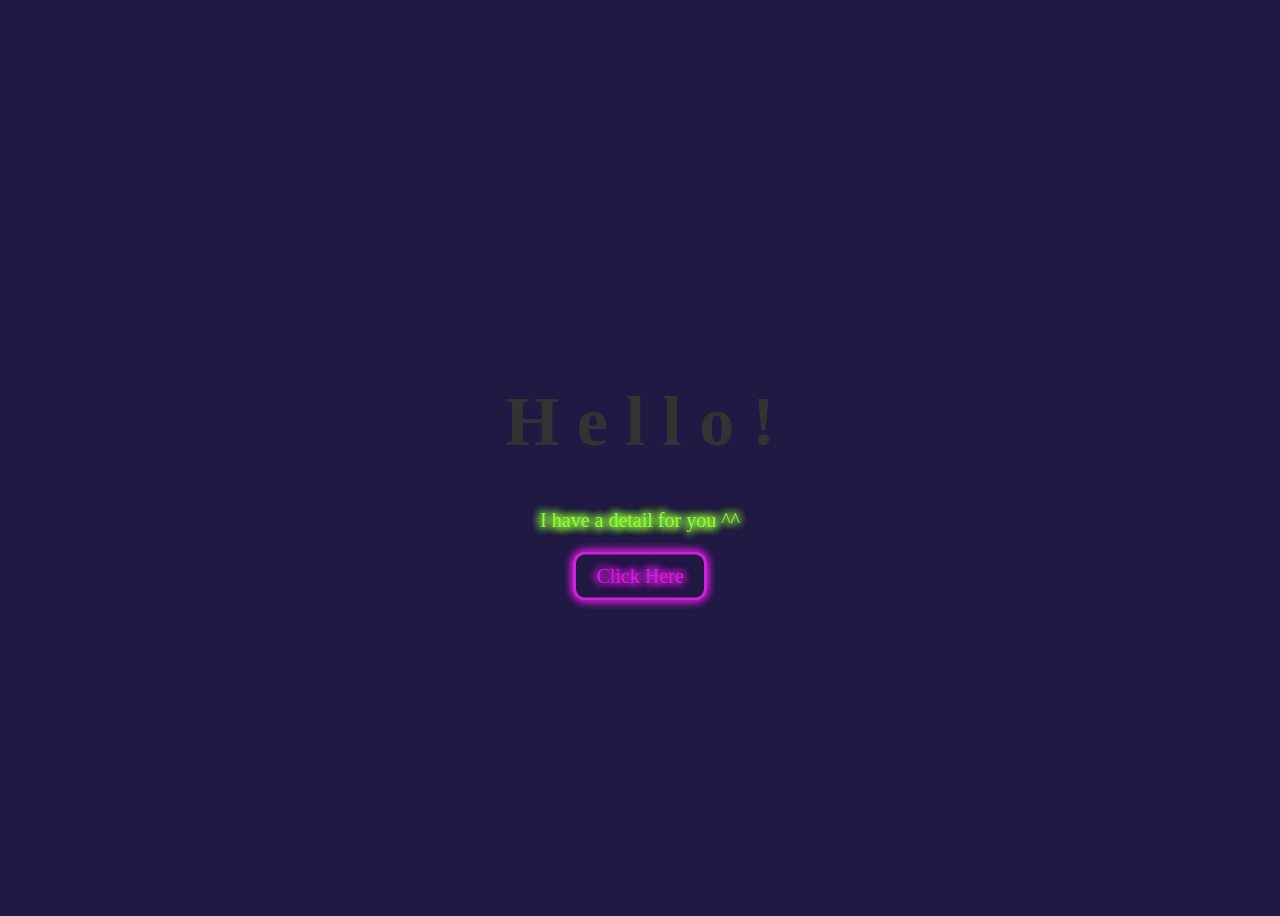
<file: index.html>
<!DOCTYPE html>
<html>
<head>
    <meta charset="UTF-8">
    <meta name="viewport" content="width=device-width, initial-scale=1.0">
    <link rel="stylesheet" href="style.css">
    <title>❤ My love ❤</title>
</head>
<body>
    <h1 class="text">
        <span class="letra">H</span>
        <span class="letra">e</span>
        <span class="letra">l</span>
        <span class="letra">l</span>
        <span class="letra">o</span>
        <span class="letra">!</span>
    </h1>
    
    <div class="mensaje">I have a detail for you ^^</div>
    <a class="container" href="valentin.html">Click Here</a>
</body>
</html>
</file>
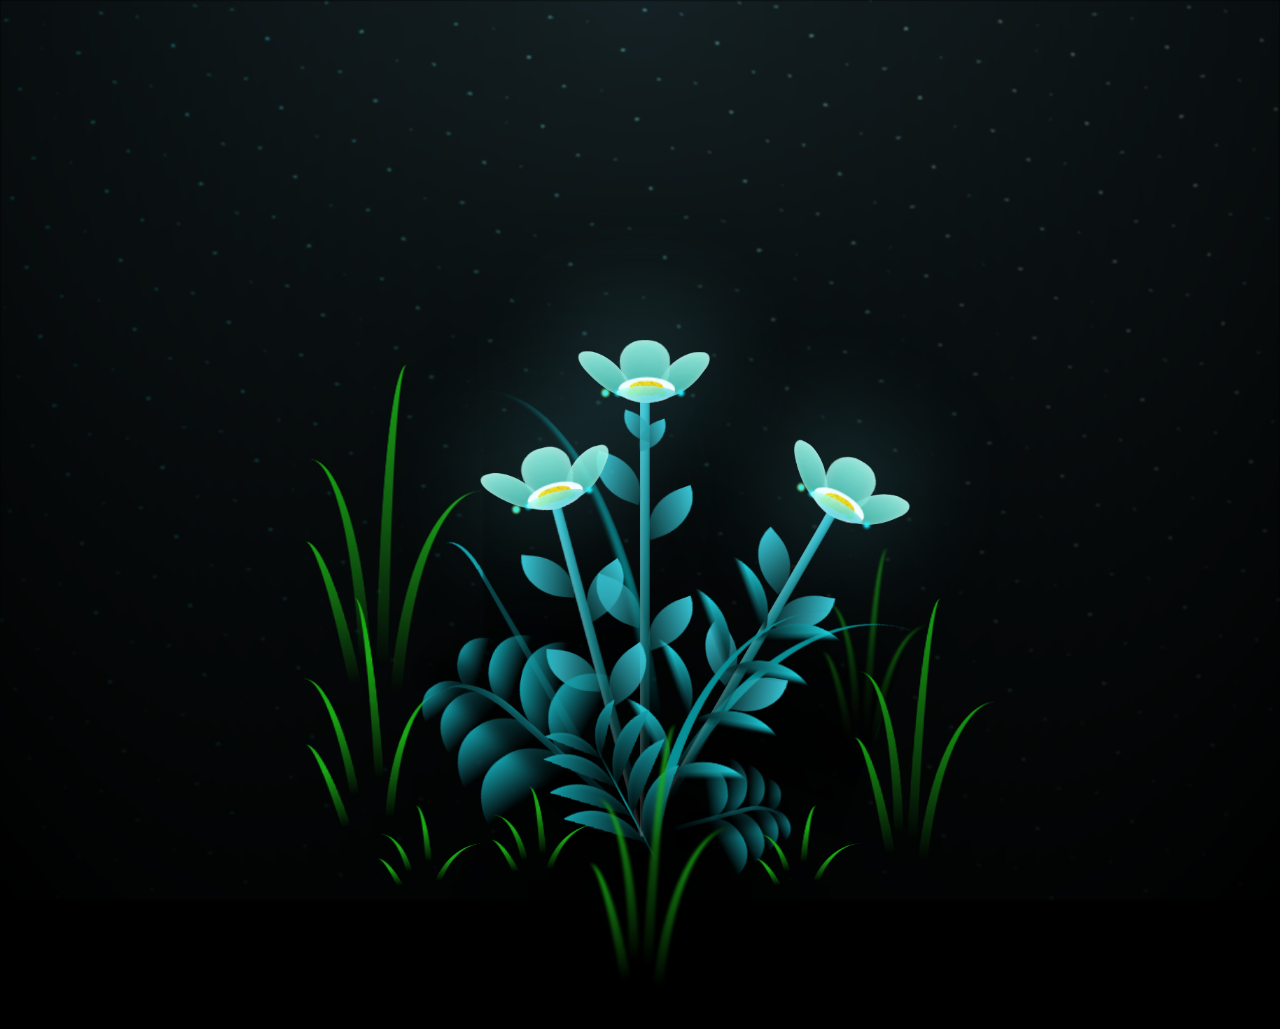
<file: flower.html>
<!DOCTYPE html>
<html lang="es">
<head>
    <meta charset="UTF-8">
    <meta name="viewport" content="width=device-width, initial-scale=1.0">
    <link rel="stylesheet" href="style2.css">
    <title>Flowers for you ❤</title>
</head>

    <body class="not-loaded">
        <div class="night"></div>
        <div class="flowers">
          <div class="flower flower--1">
            <div class="flower__leafs flower__leafs--1">
              <div class="flower__leaf flower__leaf--1"></div>
              <div class="flower__leaf flower__leaf--2"></div>
              <div class="flower__leaf flower__leaf--3"></div>
              <div class="flower__leaf flower__leaf--4"></div>
              

              <div class="flower__white-circle"></div>
      
              <div class="flower__light flower__light--1"></div>
              <div class="flower__light flower__light--2"></div>
              <div class="flower__light flower__light--3"></div>
              <div class="flower__light flower__light--4"></div>
              <div class="flower__light flower__light--5"></div>
              <div class="flower__light flower__light--6"></div>
              <div class="flower__light flower__light--7"></div>
              <div class="flower__light flower__light--8"></div>
      
            </div>
            <div class="flower__line">
              <div class="flower__line__leaf flower__line__leaf--1"></div>
              <div class="flower__line__leaf flower__line__leaf--2"></div>
              <div class="flower__line__leaf flower__line__leaf--3"></div>
              <div class="flower__line__leaf flower__line__leaf--4"></div>
              <div class="flower__line__leaf flower__line__leaf--5"></div>
              <div class="flower__line__leaf flower__line__leaf--6"></div>
            </div>
          </div>
      
          <div class="flower flower--2">
            <div class="flower__leafs flower__leafs--2">
              <div class="flower__leaf flower__leaf--1"></div>
              <div class="flower__leaf flower__leaf--2"></div>
              <div class="flower__leaf flower__leaf--3"></div>
              <div class="flower__leaf flower__leaf--4"></div>
              <div class="flower__white-circle"></div>
      
              <div class="flower__light flower__light--1"></div>
              <div class="flower__light flower__light--2"></div>
              <div class="flower__light flower__light--3"></div>
              <div class="flower__light flower__light--4"></div>
              <div class="flower__light flower__light--5"></div>
              <div class="flower__light flower__light--6"></div>
              <div class="flower__light flower__light--7"></div>
              <div class="flower__light flower__light--8"></div>
      
            </div>
            <div class="flower__line">
              <div class="flower__line__leaf flower__line__leaf--1"></div>
              <div class="flower__line__leaf flower__line__leaf--2"></div>
              <div class="flower__line__leaf flower__line__leaf--3"></div>
              <div class="flower__line__leaf flower__line__leaf--4"></div>
            </div>
          </div>
      
          <div class="flower flower--3">
            <div class="flower__leafs flower__leafs--3">
              <div class="flower__leaf flower__leaf--1"></div>
              <div class="flower__leaf flower__leaf--2"></div>
              <div class="flower__leaf flower__leaf--3"></div>
              <div class="flower__leaf flower__leaf--4"></div>
              <div class="flower__white-circle"></div>
      
              <div class="flower__light flower__light--1"></div>
              <div class="flower__light flower__light--2"></div>
              <div class="flower__light flower__light--3"></div>
              <div class="flower__light flower__light--4"></div>
              <div class="flower__light flower__light--5"></div>
              <div class="flower__light flower__light--6"></div>
              <div class="flower__light flower__light--7"></div>
              <div class="flower__light flower__light--8"></div>
      
            </div>
            <div class="flower__line">
              <div class="flower__line__leaf flower__line__leaf--1"></div>
              <div class="flower__line__leaf flower__line__leaf--2"></div>
              <div class="flower__line__leaf flower__line__leaf--3"></div>
              <div class="flower__line__leaf flower__line__leaf--4"></div>
            </div>
          </div>
      
          <div class="grow-ans" style="--d:1.2s">
            <div class="flower__g-long">
              <div class="flower__g-long__top"></div>
              <div class="flower__g-long__bottom"></div>
            </div>
          </div>
      
          <div class="growing-grass">
            <div class="flower__grass flower__grass--1">
              <div class="flower__grass--top"></div>
              <div class="flower__grass--bottom"></div>
              <div class="flower__grass__leaf flower__grass__leaf--1"></div>
              <div class="flower__grass__leaf flower__grass__leaf--2"></div>
              <div class="flower__grass__leaf flower__grass__leaf--3"></div>
              <div class="flower__grass__leaf flower__grass__leaf--4"></div>
              <div class="flower__grass__leaf flower__grass__leaf--5"></div>
              <div class="flower__grass__leaf flower__grass__leaf--6"></div>
              <div class="flower__grass__leaf flower__grass__leaf--7"></div>
              <div class="flower__grass__leaf flower__grass__leaf--8"></div>
              <div class="flower__grass__overlay"></div>
            </div>
          </div>
      
          <div class="growing-grass">
            <div class="flower__grass flower__grass--2">
              <div class="flower__grass--top"></div>
              <div class="flower__grass--bottom"></div>
              <div class="flower__grass__leaf flower__grass__leaf--1"></div>
              <div class="flower__grass__leaf flower__grass__leaf--2"></div>
              <div class="flower__grass__leaf flower__grass__leaf--3"></div>
              <div class="flower__grass__leaf flower__grass__leaf--4"></div>
              <div class="flower__grass__leaf flower__grass__leaf--5"></div>
              <div class="flower__grass__leaf flower__grass__leaf--6"></div>
              <div class="flower__grass__leaf flower__grass__leaf--7"></div>
              <div class="flower__grass__leaf flower__grass__leaf--8"></div>
              <div class="flower__grass__overlay"></div>
            </div>
          </div>
      
          <div class="grow-ans" style="--d:2.4s">
            <div class="flower__g-right flower__g-right--1">
              <div class="leaf"></div>
            </div>
          </div>
      
          <div class="grow-ans" style="--d:2.8s">
            <div class="flower__g-right flower__g-right--2">
              <div class="leaf"></div>
            </div>
          </div>
      
          <div class="grow-ans" style="--d:2.8s">
            <div class="flower__g-front">
              <div class="flower__g-front__leaf-wrapper flower__g-front__leaf-wrapper--1">
                <div class="flower__g-front__leaf"></div>
              </div>
              <div class="flower__g-front__leaf-wrapper flower__g-front__leaf-wrapper--2">
                <div class="flower__g-front__leaf"></div>
              </div>
              <div class="flower__g-front__leaf-wrapper flower__g-front__leaf-wrapper--3">
                <div class="flower__g-front__leaf"></div>
              </div>
              <div class="flower__g-front__leaf-wrapper flower__g-front__leaf-wrapper--4">
                <div class="flower__g-front__leaf"></div>
              </div>
              <div class="flower__g-front__leaf-wrapper flower__g-front__leaf-wrapper--5">
                <div class="flower__g-front__leaf"></div>
              </div>
              <div class="flower__g-front__leaf-wrapper flower__g-front__leaf-wrapper--6">
                <div class="flower__g-front__leaf"></div>
              </div>
              <div class="flower__g-front__leaf-wrapper flower__g-front__leaf-wrapper--7">
                <div class="flower__g-front__leaf"></div>
              </div>
              <div class="flower__g-front__leaf-wrapper flower__g-front__leaf-wrapper--8">
                <div class="flower__g-front__leaf"></div>
              </div>
              <div class="flower__g-front__line"></div>
            </div>
          </div>
      
          <div class="grow-ans" style="--d:3.2s">
            <div class="flower__g-fr">
              <div class="leaf"></div>
              <div class="flower__g-fr__leaf flower__g-fr__leaf--1"></div>
              <div class="flower__g-fr__leaf flower__g-fr__leaf--2"></div>
              <div class="flower__g-fr__leaf flower__g-fr__leaf--3"></div>
              <div class="flower__g-fr__leaf flower__g-fr__leaf--4"></div>
              <div class="flower__g-fr__leaf flower__g-fr__leaf--5"></div>
              <div class="flower__g-fr__leaf flower__g-fr__leaf--6"></div>
              <div class="flower__g-fr__leaf flower__g-fr__leaf--7"></div>
              <div class="flower__g-fr__leaf flower__g-fr__leaf--8"></div>
            </div>
          </div>
      
          <div class="long-g long-g--0">
            <div class="grow-ans" style="--d:3s">
              <div class="leaf leaf--0"></div>
            </div>
            <div class="grow-ans" style="--d:2.2s">
              <div class="leaf leaf--1"></div>
            </div>
            <div class="grow-ans" style="--d:3.4s">
              <div class="leaf leaf--2"></div>
            </div>
            <div class="grow-ans" style="--d:3.6s">
              <div class="leaf leaf--3"></div>
            </div>
          </div>
      
          <div class="long-g long-g--1">
            <div class="grow-ans" style="--d:3.6s">
              <div class="leaf leaf--0"></div>
            </div>
            <div class="grow-ans" style="--d:3.8s">
              <div class="leaf leaf--1"></div>
            </div>
            <div class="grow-ans" style="--d:4s">
              <div class="leaf leaf--2"></div>
            </div>
            <div class="grow-ans" style="--d:4.2s">
              <div class="leaf leaf--3"></div>
            </div>
          </div>
      
          <div class="long-g long-g--2">
            <div class="grow-ans" style="--d:4s">
              <div class="leaf leaf--0"></div>
            </div>
            <div class="grow-ans" style="--d:4.2s">
              <div class="leaf leaf--1"></div>
            </div>
            <div class="grow-ans" style="--d:4.4s">
              <div class="leaf leaf--2"></div>
            </div>
            <div class="grow-ans" style="--d:4.6s">
              <div class="leaf leaf--3"></div>
            </div>
          </div>
      
          <div class="long-g long-g--3">
            <div class="grow-ans" style="--d:4s">
              <div class="leaf leaf--0"></div>
            </div>
            <div class="grow-ans" style="--d:4.2s">
              <div class="leaf leaf--1"></div>
            </div>
            <div class="grow-ans" style="--d:3s">
              <div class="leaf leaf--2"></div>
            </div>
            <div class="grow-ans" style="--d:3.6s">
              <div class="leaf leaf--3"></div>
            </div>
          </div>
      
          <div class="long-g long-g--4">
            <div class="grow-ans" style="--d:4s">
              <div class="leaf leaf--0"></div>
            </div>
            <div class="grow-ans" style="--d:4.2s">
              <div class="leaf leaf--1"></div>
            </div>
            <div class="grow-ans" style="--d:3s">
              <div class="leaf leaf--2"></div>
            </div>
            <div class="grow-ans" style="--d:3.6s">
              <div class="leaf leaf--3"></div>
            </div>
          </div>
      
          <div class="long-g long-g--5">
            <div class="grow-ans" style="--d:4s">
              <div class="leaf leaf--0"></div>
            </div>
            <div class="grow-ans" style="--d:4.2s">
              <div class="leaf leaf--1"></div>
            </div>
            <div class="grow-ans" style="--d:3s">
              <div class="leaf leaf--2"></div>
            </div>
            <div class="grow-ans" style="--d:3.6s">
              <div class="leaf leaf--3"></div>
            </div>
          </div>
      
          <div class="long-g long-g--6">
            <div class="grow-ans" style="--d:4.2s">
              <div class="leaf leaf--0"></div>
            </div>
            <div class="grow-ans" style="--d:4.4s">
              <div class="leaf leaf--1"></div>
            </div>
            <div class="grow-ans" style="--d:4.6s">
              <div class="leaf leaf--2"></div>
            </div>
            <div class="grow-ans" style="--d:4.8s">
              <div class="leaf leaf--3"></div>
            </div>
          </div>
      
          <div class="long-g long-g--7">
            <div class="grow-ans" style="--d:3s">
              <div class="leaf leaf--0"></div>
            </div>
            <div class="grow-ans" style="--d:3.2s">
              <div class="leaf leaf--1"></div>
            </div>
            <div class="grow-ans" style="--d:3.5s">
              <div class="leaf leaf--2"></div>
            </div>
            <div class="grow-ans" style="--d:3.6s">
              <div class="leaf leaf--3"></div>
            </div>
          </div>
        </div>
        <script src="java.js"></script>
      </body>

</html>
</file>
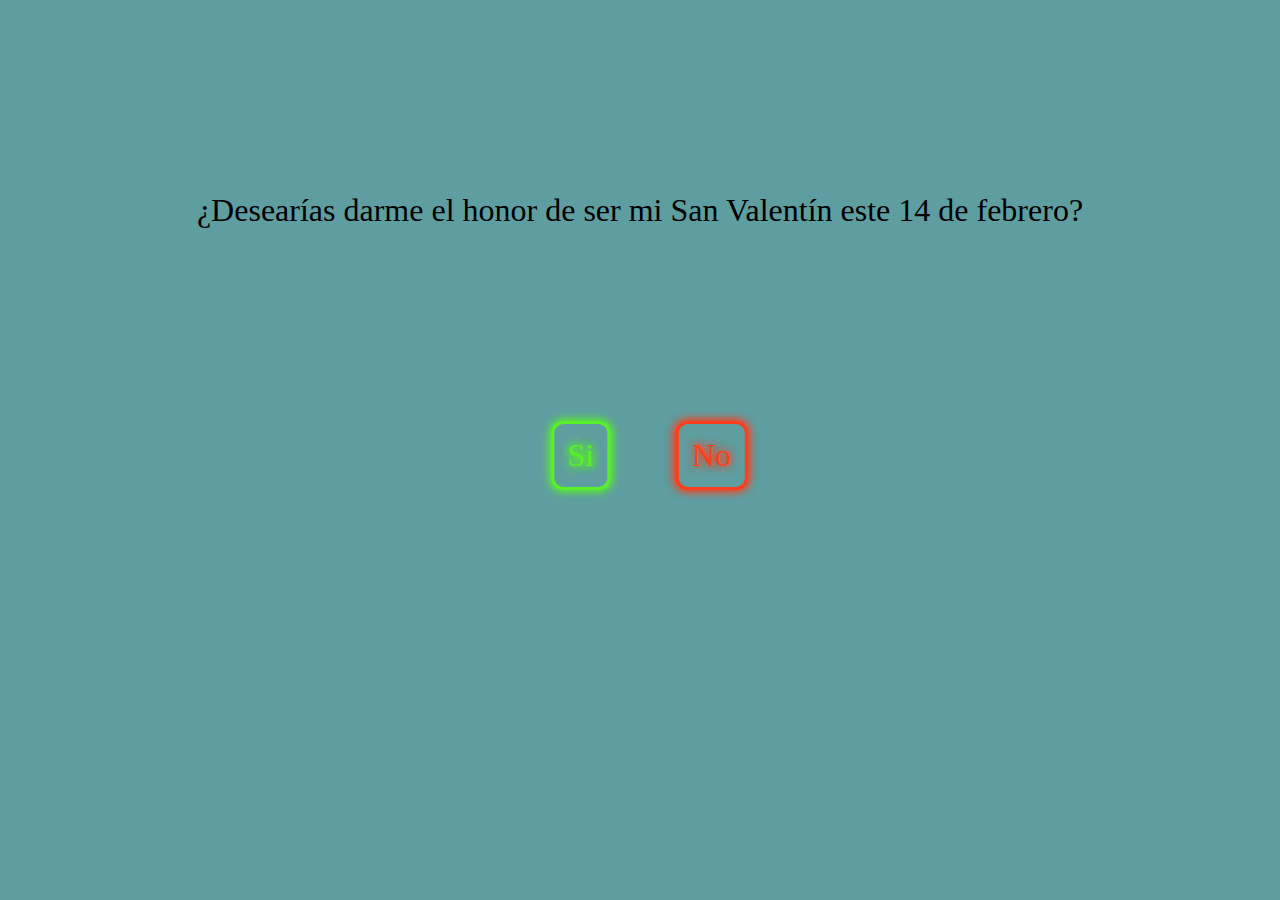
<file: valentin.html>
<!DOCTYPE html>
<html lang="es">
<head>
    <meta charset="UTF-8">
    <meta http-equiv="X-UA-Compatible" content="IE=edge">
    <meta name="viewport" content="width=device-width, initial-scale=1.0">
    <title>Declaración ❤</title>
    <link rel="stylesheet" href="style3.css">
</head>
<body>

    <div class="contenedor">
        <p>¿Desearías darme el honor de ser mi San Valentín este 14 de febrero?</p>
        <a class="acepta" id="yes" href="flower.html">Si</a>
        <a class="negar" id="nou" href="">No</a>
    </div>
    <script src="index.js"></script>
</body>
</html>
</file>
<file: style.css>
*{
    box-sizing: border-box;
}

body{
    display: flex;
    flex-direction: column;
    justify-content: center;
    align-items: center;
    height: 100vh;
    background: #1f1944;
    font-family: 'Times New Roman', Times, serif;
}

.mensaje{
    color: #91fa3c;
    font-size: 20px;
    text-shadow: 0px 0px 10px #91fa3c, 0px 0px 10px #91fa3c,0px 0px 10px #91fa3c,0px 0px 10px #91fa3c, 0px 0px 10px #91fa3c;
}

.container{
    background-color: none;
    border: solid #d31eda;
    box-shadow: 0 0 10px #d31eda, 0 0 10px #d31eda;
    color: #d31eda;
    text-shadow: 0 0 10px #d31eda, 0 0 10px #d31eda, 0 0 10px #d31eda, 0 0 10px #d31eda;
    padding: 10px 20px;
    text-decoration: none;
    font-size: 20px;
    border-radius: 12px;
    font-family: 'Times New Roman', Times, serif;
    transform: translateY(40%);
 }
.text{
    color: #333;
    font-size: 70px;
}

.letra{
    animation: efecto 2s linear infinite;
}

.letra:nth-child(1){
    animation-delay: 0s;
}
.letra:nth-child(2){
    animation-delay: 0.25s;
}
.letra:nth-child(3){
    animation-delay: 0.5s;
}
.letra:nth-child(4){
    animation-delay: 0.75s;
}
.letra:nth-child(5){
    animation-delay: 1s;
}
.letra:nth-child(6){
    animation-delay: 1.25s;
}


@keyframes efecto{
    0%, 100%{
        color: white; 
        filter: blur();
        text-shadow: 0px 0px 10px #5fdaff, 0px 0px 10px #5fdaff, 0px 0px 10px #5fdaff, 0px 0px 10px #5fdaff, 0px 0px 10px #5fdaff, 0px 0px 10px #5fdaff;
    }
    5%, 95%{
        color: #111;
        filter: blur(0px);
        text-shadow: none;
    }
}
</file>
<file: style2.css>
*,
*::after,
*::before {
  padding: 0;
  margin: 0;
  box-sizing: border-box;
}

:root {
  --dark-color: #000;
}

body {
  display: flex;
  align-items: flex-end;
  justify-content: center;
  min-height: 100vh;
  background-color: var(--dark-color);
  overflow: hidden;
  perspective: 1000px;
}

.night {
  position: fixed;
  left: 50%;
  top: 0;
  transform: translateX(-50%);
  width: 100%;
  height: 100%;
  filter: blur(0.1vmin);
  background-image: radial-gradient(ellipse at top, transparent 0%, var(--dark-color)), radial-gradient(ellipse at bottom, var(--dark-color), rgba(145, 233, 255, 0.2)), repeating-linear-gradient(220deg, black 0px, black 19px, transparent 19px, transparent 22px), repeating-linear-gradient(189deg, black 0px, black 19px, transparent 19px, transparent 22px), repeating-linear-gradient(148deg, black 0px, black 19px, transparent 19px, transparent 22px), linear-gradient(90deg, #00fffa, #f0f0f0);
}

.flowers {
  position: relative;
  transform: scale(0.7);
}

.flower {
  position: absolute;
  bottom: 10vmin;
  transform-origin: bottom center;
  z-index: 10;
  --fl-speed: 0.8s;
}
.flower--1 {
  animation: moving-flower-1 4s linear infinite;
}
.flower--1 .flower__line {
  height: 70vmin;
  animation-delay: 0.3s;
}
.flower--1 .flower__line__leaf--1 {
  animation: blooming-leaf-right var(--fl-speed) 1.6s backwards;
}
.flower--1 .flower__line__leaf--2 {
  animation: blooming-leaf-right var(--fl-speed) 1.4s backwards;
}
.flower--1 .flower__line__leaf--3 {
  animation: blooming-leaf-left var(--fl-speed) 1.2s backwards;
}
.flower--1 .flower__line__leaf--4 {
  animation: blooming-leaf-left var(--fl-speed) 1s backwards;
}
.flower--1 .flower__line__leaf--5 {
  animation: blooming-leaf-right var(--fl-speed) 1.8s backwards;
}
.flower--1 .flower__line__leaf--6 {
  animation: blooming-leaf-left var(--fl-speed) 2s backwards;
}
.flower--2 {
  left: 50%;
  transform: rotate(30deg);
  animation: moving-flower-2 4s linear infinite;
}
.flower--2 .flower__line {
  height: 60vmin;
  animation-delay: 0.8s;
}
.flower--2 .flower__line__leaf--1 {
  animation: blooming-leaf-right var(--fl-speed) 1.9s backwards;
}
.flower--2 .flower__line__leaf--2 {
  animation: blooming-leaf-right var(--fl-speed) 1.7s backwards;
}
.flower--2 .flower__line__leaf--3 {
  animation: blooming-leaf-left var(--fl-speed) 1.5s backwards;
}
.flower--2 .flower__line__leaf--4 {
  animation: blooming-leaf-left var(--fl-speed) 1.3s backwards;
}
.flower--3 {
  left: 50%;
  transform: rotate(-15deg);
  animation: moving-flower-3 4s linear infinite;
}
.flower--3 .flower__line {
  animation-delay: 0.9s;
}
.flower--3 .flower__line__leaf--1 {
  animation: blooming-leaf-right var(--fl-speed) 2.5s backwards;
}
.flower--3 .flower__line__leaf--2 {
  animation: blooming-leaf-right var(--fl-speed) 2.3s backwards;
}
.flower--3 .flower__line__leaf--3 {
  animation: blooming-leaf-left var(--fl-speed) 2.1s backwards;
}
.flower--3 .flower__line__leaf--4 {
  animation: blooming-leaf-left var(--fl-speed) 1.9s backwards;
}
.flower__leafs {
  position: relative;
  animation: blooming-flower 2s backwards;
}
.flower__leafs--1 {
  animation-delay: 1.1s;
}
.flower__leafs--2 {
  animation-delay: 1.4s;
}
.flower__leafs--3 {
  animation-delay: 1.7s;
}
.flower__leafs::after {
  content: "";
  position: absolute;
  left: 0;
  top: 0;
  transform: translate(-50%, -100%);
  width: 8vmin;
  height: 8vmin;
  background-color: #6bf0ff;
  filter: blur(10vmin);
}
.flower__leaf {
  position: absolute;
  bottom: 0;
  left: 50%;
  width: 8vmin;
  height: 11vmin;
  border-radius: 51% 49% 47% 53%/44% 45% 55% 69%;
  background-color: #65e6cc;
  background-image: linear-gradient(to top, #40bbab, #a7ffee);
  transform-origin: bottom center;
  opacity: 0.9;
  box-shadow: inset 0 0 2vmin rgba(255, 255, 255, 0.5);
}
.flower__leaf--1 {
  transform: translate(-10%, 1%) rotateY(40deg) rotateX(-50deg);
}
.flower__leaf--2 {
  transform: translate(-50%, -4%) rotateX(40deg);
}
.flower__leaf--3 {
  transform: translate(-90%, 0%) rotateY(45deg) rotateX(50deg);
}
.flower__leaf--4 {
  width: 8vmin;
  height: 8vmin;
  transform-origin: bottom left;
  border-radius: 4vmin 10vmin 4vmin 4vmin;
  transform: translate(0%, 18%) rotateX(70deg) rotate(-43deg);
  background-image: linear-gradient(to top, #39c6d6, #a7ffee);
  z-index: 1;
  opacity: 0.8;
}
.flower__white-circle {
  position: absolute;
  left: -3.5vmin;
  top: -3vmin;
  width: 9vmin;
  height: 4vmin;
  border-radius: 50%;
  background-color: #fff;
}
.flower__white-circle::after {
  content: "";
  position: absolute;
  left: 50%;
  top: 45%;
  transform: translate(-50%, -50%);
  width: 60%;
  height: 60%;
  border-radius: inherit;
  background-image: repeating-linear-gradient(135deg, rgba(0, 0, 0, 0.03) 0px, rgba(0, 0, 0, 0.03) 1px, transparent 1px, transparent 12px), repeating-linear-gradient(45deg, rgba(0, 0, 0, 0.03) 0px, rgba(0, 0, 0, 0.03) 1px, transparent 1px, transparent 12px), repeating-linear-gradient(67.5deg, rgba(0, 0, 0, 0.03) 0px, rgba(0, 0, 0, 0.03) 1px, transparent 1px, transparent 12px), repeating-linear-gradient(135deg, rgba(0, 0, 0, 0.03) 0px, rgba(0, 0, 0, 0.03) 1px, transparent 1px, transparent 12px), repeating-linear-gradient(45deg, rgba(0, 0, 0, 0.03) 0px, rgba(0, 0, 0, 0.03) 1px, transparent 1px, transparent 12px), repeating-linear-gradient(112.5deg, rgba(0, 0, 0, 0.03) 0px, rgba(0, 0, 0, 0.03) 1px, transparent 1px, transparent 12px), repeating-linear-gradient(112.5deg, rgba(0, 0, 0, 0.03) 0px, rgba(0, 0, 0, 0.03) 1px, transparent 1px, transparent 12px), repeating-linear-gradient(45deg, rgba(0, 0, 0, 0.03) 0px, rgba(0, 0, 0, 0.03) 1px, transparent 1px, transparent 12px), repeating-linear-gradient(22.5deg, rgba(0, 0, 0, 0.03) 0px, rgba(0, 0, 0, 0.03) 1px, transparent 1px, transparent 12px), repeating-linear-gradient(45deg, rgba(0, 0, 0, 0.03) 0px, rgba(0, 0, 0, 0.03) 1px, transparent 1px, transparent 12px), repeating-linear-gradient(22.5deg, rgba(0, 0, 0, 0.03) 0px, rgba(0, 0, 0, 0.03) 1px, transparent 1px, transparent 12px), repeating-linear-gradient(135deg, rgba(0, 0, 0, 0.03) 0px, rgba(0, 0, 0, 0.03) 1px, transparent 1px, transparent 12px), repeating-linear-gradient(157.5deg, rgba(0, 0, 0, 0.03) 0px, rgba(0, 0, 0, 0.03) 1px, transparent 1px, transparent 12px), repeating-linear-gradient(67.5deg, rgba(0, 0, 0, 0.03) 0px, rgba(0, 0, 0, 0.03) 1px, transparent 1px, transparent 12px), repeating-linear-gradient(67.5deg, rgba(0, 0, 0, 0.03) 0px, rgba(0, 0, 0, 0.03) 1px, transparent 1px, transparent 12px), linear-gradient(90deg, #ffeb12, #ffce00);
}
.flower__line {
  height: 55vmin;
  width: 1.5vmin;
  background-image: linear-gradient(to left, rgba(0, 0, 0, 0.2), transparent, rgba(255, 255, 255, 0.2)), linear-gradient(to top, transparent 10%, #14757a, #39c6d6);
  box-shadow: inset 0 0 2px rgba(0, 0, 0, 0.5);
  animation: grow-flower-tree 4s backwards;
}
.flower__line__leaf {
  --w: 7vmin;
  --h: calc(var(--w) + 2vmin);
  position: absolute;
  top: 20%;
  left: 90%;
  width: var(--w);
  height: var(--h);
  border-top-right-radius: var(--h);
  border-bottom-left-radius: var(--h);
  background-image: linear-gradient(to top, rgba(20, 117, 122, 0.4), #39c6d6);
}
.flower__line__leaf--1 {
  transform: rotate(70deg) rotateY(30deg);
}
.flower__line__leaf--2 {
  top: 45%;
  transform: rotate(70deg) rotateY(30deg);
}
.flower__line__leaf--3, .flower__line__leaf--4, .flower__line__leaf--6 {
  border-top-right-radius: 0;
  border-bottom-left-radius: 0;
  border-top-left-radius: var(--h);
  border-bottom-right-radius: var(--h);
  left: -460%;
  top: 12%;
  transform: rotate(-70deg) rotateY(30deg);
}
.flower__line__leaf--4 {
  top: 40%;
}
.flower__line__leaf--5 {
  top: 0;
  transform-origin: left;
  transform: rotate(70deg) rotateY(30deg) scale(0.6);
}
.flower__line__leaf--6 {
  top: -2%;
  left: -450%;
  transform-origin: right;
  transform: rotate(-70deg) rotateY(30deg) scale(0.6);
}
.flower__light {
  position: absolute;
  bottom: 0vmin;
  width: 1vmin;
  height: 1vmin;
  background-color: #fffb00;
  border-radius: 50%;
  filter: blur(0.2vmin);
  animation: light-ans 4s linear infinite backwards;
}
.flower__light:nth-child(odd) {
  background-color: #23f0ff;
}
.flower__light--1 {
  left: -2vmin;
  animation-delay: 1s;
}
.flower__light--2 {
  left: 3vmin;
  animation-delay: 0.5s;
}
.flower__light--3 {
  left: -6vmin;
  animation-delay: 0.3s;
}
.flower__light--4 {
  left: 6vmin;
  animation-delay: 0.9s;
}
.flower__light--5 {
  left: -1vmin;
  animation-delay: 1.5s;
}
.flower__light--6 {
  left: -4vmin;
  animation-delay: 3s;
}
.flower__light--7 {
  left: 3vmin;
  animation-delay: 2s;
}
.flower__light--8 {
  left: -6vmin;
  animation-delay: 3.5s;
}
.flower__grass {
  --c: #159faa;
  --line-w: 1.5vmin;
  position: absolute;
  bottom: 12vmin;
  left: -7vmin;
  display: flex;
  flex-direction: column;
  align-items: flex-end;
  z-index: 20;
  transform-origin: bottom center;
  transform: rotate(-48deg) rotateY(40deg);
}
.flower__grass--1 {
  animation: moving-grass 2s linear infinite;
}
.flower__grass--2 {
  left: 2vmin;
  bottom: 10vmin;
  transform: scale(0.5) rotate(75deg) rotateX(10deg) rotateY(-200deg);
  opacity: 0.8;
  z-index: 0;
  animation: moving-grass--2 1.5s linear infinite;
}
.flower__grass--top {
  width: 7vmin;
  height: 10vmin;
  border-top-right-radius: 100%;
  border-right: var(--line-w) solid var(--c);
  transform-origin: bottom center;
  transform: rotate(-2deg);
}
.flower__grass--bottom {
  margin-top: -2px;
  width: var(--line-w);
  height: 25vmin;
  background-image: linear-gradient(to top, transparent, var(--c));
}
.flower__grass__leaf {
  --size: 10vmin;
  position: absolute;
  width: calc(var(--size) * 2.1);
  height: var(--size);
  border-top-left-radius: var(--size);
  border-top-right-radius: var(--size);
  background-image: linear-gradient(to top, transparent, transparent 30%, var(--c));
  z-index: 100;
}
.flower__grass__leaf--1 {
  top: -6%;
  left: 30%;
  --size: 6vmin;
  transform: rotate(-20deg);
  animation: growing-grass-ans--1 2s 2.6s backwards;
}
@keyframes growing-grass-ans--1 {
  0% {
    transform-origin: bottom left;
    transform: rotate(-20deg) scale(0);
  }
}
.flower__grass__leaf--2 {
  top: -5%;
  left: -110%;
  --size: 6vmin;
  transform: rotate(10deg);
  animation: growing-grass-ans--2 2s 2.4s linear backwards;
}
@keyframes growing-grass-ans--2 {
  0% {
    transform-origin: bottom right;
    transform: rotate(10deg) scale(0);
  }
}
.flower__grass__leaf--3 {
  top: 5%;
  left: 60%;
  --size: 8vmin;
  transform: rotate(-18deg) rotateX(-20deg);
  animation: growing-grass-ans--3 2s 2.2s linear backwards;
}
@keyframes growing-grass-ans--3 {
  0% {
    transform-origin: bottom left;
    transform: rotate(-18deg) rotateX(-20deg) scale(0);
  }
}
.flower__grass__leaf--4 {
  top: 6%;
  left: -135%;
  --size: 8vmin;
  transform: rotate(2deg);
  animation: growing-grass-ans--4 2s 2s linear backwards;
}
@keyframes growing-grass-ans--4 {
  0% {
    transform-origin: bottom right;
    transform: rotate(2deg) scale(0);
  }
}
.flower__grass__leaf--5 {
  top: 20%;
  left: 60%;
  --size: 10vmin;
  transform: rotate(-24deg) rotateX(-20deg);
  animation: growing-grass-ans--5 2s 1.8s linear backwards;
}
@keyframes growing-grass-ans--5 {
  0% {
    transform-origin: bottom left;
    transform: rotate(-24deg) rotateX(-20deg) scale(0);
  }
}
.flower__grass__leaf--6 {
  top: 22%;
  left: -180%;
  --size: 10vmin;
  transform: rotate(10deg);
  animation: growing-grass-ans--6 2s 1.6s linear backwards;
}
@keyframes growing-grass-ans--6 {
  0% {
    transform-origin: bottom right;
    transform: rotate(10deg) scale(0);
  }
}
.flower__grass__leaf--7 {
  top: 39%;
  left: 70%;
  --size: 10vmin;
  transform: rotate(-10deg);
  animation: growing-grass-ans--7 2s 1.4s linear backwards;
}
@keyframes growing-grass-ans--7 {
  0% {
    transform-origin: bottom left;
    transform: rotate(-10deg) scale(0);
  }
}
.flower__grass__leaf--8 {
  top: 40%;
  left: -215%;
  --size: 11vmin;
  transform: rotate(10deg);
  animation: growing-grass-ans--8 2s 1.2s linear backwards;
}
@keyframes growing-grass-ans--8 {
  0% {
    transform-origin: bottom right;
    transform: rotate(10deg) scale(0);
  }
}
.flower__grass__overlay {
  position: absolute;
  top: -10%;
  right: 0%;
  width: 100%;
  height: 100%;
  background-color: rgba(0, 0, 0, 0.6);
  filter: blur(1.5vmin);
  z-index: 100;
}
.flower__g-long {
  --w: 2vmin;
  --h: 6vmin;
  --c: #159faa;
  position: absolute;
  bottom: 10vmin;
  left: -3vmin;
  transform-origin: bottom center;
  transform: rotate(-30deg) rotateY(-20deg);
  display: flex;
  flex-direction: column;
  align-items: flex-end;
  animation: flower-g-long-ans 3s linear infinite;
}
@keyframes flower-g-long-ans {
  0%, 100% {
    transform: rotate(-30deg) rotateY(-20deg);
  }
  50% {
    transform: rotate(-32deg) rotateY(-20deg);
  }
}
.flower__g-long__top {
  top: calc(var(--h) * -1);
  width: calc(var(--w) + 1vmin);
  height: var(--h);
  border-top-right-radius: 100%;
  border-right: 0.7vmin solid var(--c);
  transform: translate(-0.7vmin, 1vmin);
}
.flower__g-long__bottom {
  width: var(--w);
  height: 50vmin;
  transform-origin: bottom center;
  background-image: linear-gradient(to top, transparent 30%, var(--c));
  box-shadow: inset 0 0 2px rgba(0, 0, 0, 0.5);
  clip-path: polygon(35% 0, 65% 1%, 100% 100%, 0% 100%);
}
.flower__g-right {
  position: absolute;
  bottom: 6vmin;
  left: -2vmin;
  transform-origin: bottom left;
  transform: rotate(20deg);
}
.flower__g-right .leaf {
  width: 30vmin;
  height: 50vmin;
  border-top-left-radius: 100%;
  border-left: 2vmin solid #079097;
  background-image: linear-gradient(to bottom, transparent, var(--dark-color) 60%);
  mask-image: linear-gradient(to top, transparent 30%, #079097 60%);
}
.flower__g-right--1 {
  animation: flower-g-right-ans 2.5s linear infinite;
}
.flower__g-right--2 {
  left: 5vmin;
  transform: rotateY(-180deg);
  animation: flower-g-right-ans--2 3s linear infinite;
}
.flower__g-right--2 .leaf {
  height: 75vmin;
  filter: blur(0.3vmin);
  opacity: 0.8;
}
@keyframes flower-g-right-ans {
  0%, 100% {
    transform: rotate(20deg);
  }
  50% {
    transform: rotate(24deg) rotateX(-20deg);
  }
}
@keyframes flower-g-right-ans--2 {
  0%, 100% {
    transform: rotateY(-180deg) rotate(0deg) rotateX(-20deg);
  }
  50% {
    transform: rotateY(-180deg) rotate(6deg) rotateX(-20deg);
  }
}
.flower__g-front {
  position: absolute;
  bottom: 6vmin;
  left: 2.5vmin;
  z-index: 100;
  transform-origin: bottom center;
  transform: rotate(-28deg) rotateY(30deg) scale(1.04);
  animation: flower__g-front-ans 2s linear infinite;
}
@keyframes flower__g-front-ans {
  0%, 100% {
    transform: rotate(-28deg) rotateY(30deg) scale(1.04);
  }
  50% {
    transform: rotate(-35deg) rotateY(40deg) scale(1.04);
  }
}
.flower__g-front__line {
  width: 0.3vmin;
  height: 20vmin;
  background-image: linear-gradient(to top, transparent, #079097, transparent 100%);
  position: relative;
}
.flower__g-front__leaf-wrapper {
  position: absolute;
  top: 0;
  left: 0;
  transform-origin: bottom left;
  transform: rotate(10deg);
}
.flower__g-front__leaf-wrapper:nth-child(even) {
  left: 0vmin;
  transform: rotateY(-180deg) rotate(5deg);
  animation: flower__g-front__leaf-left-ans 1s ease-in backwards;
}
.flower__g-front__leaf-wrapper:nth-child(odd) {
  animation: flower__g-front__leaf-ans 1s ease-in backwards;
}
.flower__g-front__leaf-wrapper--1 {
  top: -8vmin;
  transform: scale(0.7);
  animation: flower__g-front__leaf-ans 1s 5.5s ease-in backwards !important;
}
.flower__g-front__leaf-wrapper--2 {
  top: -8vmin;
  transform: rotateY(-180deg) scale(0.7) !important;
  animation: flower__g-front__leaf-left-ans-2 1s 4.6s ease-in backwards !important;
}
.flower__g-front__leaf-wrapper--3 {
  top: -3vmin;
  animation: flower__g-front__leaf-ans 1s 4.6s ease-in backwards;
}
.flower__g-front__leaf-wrapper--4 {
  top: -3vmin;
  transform: rotateY(-180deg) scale(0.9) !important;
  animation: flower__g-front__leaf-left-ans-2 1s 4.6s ease-in backwards !important;
}
@keyframes flower__g-front__leaf-left-ans-2 {
  0% {
    transform: rotateY(-180deg) scale(0);
  }
}
.flower__g-front__leaf-wrapper--5, .flower__g-front__leaf-wrapper--6 {
  top: 2vmin;
}
.flower__g-front__leaf-wrapper--7, .flower__g-front__leaf-wrapper--8 {
  top: 6.5vmin;
}
.flower__g-front__leaf-wrapper--2 {
  animation-delay: 5.2s !important;
}
.flower__g-front__leaf-wrapper--3 {
  animation-delay: 4.9s !important;
}
.flower__g-front__leaf-wrapper--5 {
  animation-delay: 4.3s !important;
}
.flower__g-front__leaf-wrapper--6 {
  animation-delay: 4.1s !important;
}
.flower__g-front__leaf-wrapper--7 {
  animation-delay: 3.8s !important;
}
.flower__g-front__leaf-wrapper--8 {
  animation-delay: 3.5s !important;
}
@keyframes flower__g-front__leaf-ans {
  0% {
    transform: rotate(10deg) scale(0);
  }
}
@keyframes flower__g-front__leaf-left-ans {
  0% {
    transform: rotateY(-180deg) rotate(5deg) scale(0);
  }
}
.flower__g-front__leaf {
  width: 10vmin;
  height: 10vmin;
  border-radius: 100% 0% 0% 100%/100% 100% 0% 0%;
  box-shadow: inset 0 2px 1vmin rgba(44, 238, 252, 0.2);
  background-image: linear-gradient(to bottom left, transparent, var(--dark-color)), linear-gradient(to bottom right, #159faa 50%, transparent 50%, transparent);
  -webkit-mask-image: linear-gradient(to bottom right, #159faa 50%, transparent 50%, transparent);
  mask-image: linear-gradient(to bottom right, #159faa 50%, transparent 50%, transparent);
}
.flower__g-fr {
  position: absolute;
  bottom: -4vmin;
  left: vmin;
  transform-origin: bottom left;
  z-index: 10;
  animation: flower__g-fr-ans 2s linear infinite;
}
@keyframes flower__g-fr-ans {
  0%, 100% {
    transform: rotate(2deg);
  }
  50% {
    transform: rotate(4deg);
  }
}
.flower__g-fr .leaf {
  width: 30vmin;
  height: 50vmin;
  border-top-left-radius: 100%;
  border-left: 2vmin solid #079097;
  mask-image: linear-gradient(to top, transparent 25%, #079097 50%);
  position: relative;
  z-index: 1;
}
.flower__g-fr__leaf {
  position: absolute;
  top: 0;
  left: 0;
  width: 10vmin;
  height: 10vmin;
  border-radius: 100% 0% 0% 100%/100% 100% 0% 0%;
  box-shadow: inset 0 2px 1vmin rgba(44, 238, 252, 0.2);
  background-image: linear-gradient(to bottom left, transparent, var(--dark-color) 98%), linear-gradient(to bottom right, #23f0ff 45%, transparent 50%, transparent);
  mask-image: linear-gradient(135deg, #159faa 40%, transparent 50%, transparent);
}
.flower__g-fr__leaf--1 {
  left: 20vmin;
  transform: rotate(45deg);
  animation: flower__g-fr-leaft-ans-1 0.5s 5.2s linear backwards;
}
@keyframes flower__g-fr-leaft-ans-1 {
  0% {
    transform-origin: left;
    transform: rotate(45deg) scale(0);
  }
}
.flower__g-fr__leaf--2 {
  left: 12vmin;
  top: -7vmin;
  transform: rotate(25deg) rotateY(-180deg);
  animation: flower__g-fr-leaft-ans-6 0.5s 5s linear backwards;
}
.flower__g-fr__leaf--3 {
  left: 15vmin;
  top: 6vmin;
  transform: rotate(55deg);
  animation: flower__g-fr-leaft-ans-5 0.5s 4.8s linear backwards;
}
.flower__g-fr__leaf--4 {
  left: 6vmin;
  top: -2vmin;
  transform: rotate(25deg) rotateY(-180deg);
  animation: flower__g-fr-leaft-ans-6 0.5s 4.6s linear backwards;
}
.flower__g-fr__leaf--5 {
  left: 10vmin;
  top: 14vmin;
  transform: rotate(55deg);
  animation: flower__g-fr-leaft-ans-5 0.5s 4.4s linear backwards;
}
@keyframes flower__g-fr-leaft-ans-5 {
  0% {
    transform-origin: left;
    transform: rotate(55deg) scale(0);
  }
}
.flower__g-fr__leaf--6 {
  left: 0vmin;
  top: 6vmin;
  transform: rotate(25deg) rotateY(-180deg);
  animation: flower__g-fr-leaft-ans-6 0.5s 4.2s linear backwards;
}
@keyframes flower__g-fr-leaft-ans-6 {
  0% {
    transform-origin: right;
    transform: rotate(25deg) rotateY(-180deg) scale(0);
  }
}
.flower__g-fr__leaf--7 {
  left: 5vmin;
  top: 22vmin;
  transform: rotate(45deg);
  animation: flower__g-fr-leaft-ans-7 0.5s 4s linear backwards;
}
@keyframes flower__g-fr-leaft-ans-7 {
  0% {
    transform-origin: left;
    transform: rotate(45deg) scale(0);
  }
}
.flower__g-fr__leaf--8 {
  left: -4vmin;
  top: 15vmin;
  transform: rotate(15deg) rotateY(-180deg);
  animation: flower__g-fr-leaft-ans-8 0.5s 3.8s linear backwards;
}
@keyframes flower__g-fr-leaft-ans-8 {
  0% {
    transform-origin: right;
    transform: rotate(15deg) rotateY(-180deg) scale(0);
  }
}

.long-g {
  position: absolute;
  bottom: 25vmin;
  left: -42vmin;
  transform-origin: bottom left;
}
.long-g--1 {
  bottom: 0vmin;
  transform: scale(0.8) rotate(-5deg);
}
.long-g--1 .leaf {
mask-image: linear-gradient(to top, transparent 40%, #079097 80%) !important;
}
.long-g--1 .leaf--1 {
  --w: 5vmin;
  --h: 60vmin;
  left: -2vmin;
  transform: rotate(3deg) rotateY(-180deg);
}
.long-g--2, .long-g--3 {
  bottom: -3vmin;
  left: -35vmin;
  transform-origin: center;
  transform: scale(0.6) rotateX(60deg);
}
.long-g--2 .leaf, .long-g--3 .leaf {
  mask-image: linear-gradient(to top, transparent 50%, #079097 80%) !important;
}
.long-g--2 .leaf--1, .long-g--3 .leaf--1 {
  left: -1vmin;
  transform: rotateY(-180deg);
}
.long-g--3 {
  left: -17vmin;
  bottom: 0vmin;
}
.long-g--3 .leaf {
  mask-image: linear-gradient(to top, transparent 40%, #079097 80%) !important;
}
.long-g--4 {
  left: 25vmin;
  bottom: -3vmin;
  transform-origin: center;
  transform: scale(0.6) rotateX(60deg);
}
.long-g--4 .leaf {
  mask-image: linear-gradient(to top, transparent 50%, #079097 80%) !important;
}
.long-g--5 {
  left: 42vmin;
  bottom: 0vmin;
  transform: scale(0.8) rotate(2deg);
}
.long-g--6 {
  left: 0vmin;
  bottom: -20vmin;
  z-index: 100;
  filter: blur(0.3vmin);
  transform: scale(0.8) rotate(2deg);
}
.long-g--7 {
  left: 35vmin;
  bottom: 20vmin;
  z-index: -1;
  filter: blur(0.3vmin);
  transform: scale(0.6) rotate(2deg);
  opacity: 0.7;
}
.long-g .leaf {
  --w: 15vmin;
  --h: 40vmin;
  --c: #1aaa15;
  position: absolute;
  bottom: 0;
  width: var(--w);
  height: var(--h);
  border-top-left-radius: 100%;
  border-left: 2vmin solid var(--c);
  mask-image: linear-gradient(to top, transparent 20%, var(--dark-color));
  transform-origin: bottom center;
}
.long-g .leaf--0 {
  left: 2vmin;
  animation: leaf-ans-1 4s linear infinite;
}
.long-g .leaf--1 {
  --w: 5vmin;
  --h: 60vmin;
  animation: leaf-ans-1 4s linear infinite;
}
.long-g .leaf--2 {
  --w: 10vmin;
  --h: 40vmin;
  left: -0.5vmin;
  bottom: 5vmin;
  transform-origin: bottom left;
  transform: rotateY(-180deg);
  animation: leaf-ans-2 3s linear infinite;
}
.long-g .leaf--3 {
  --w: 5vmin;
  --h: 30vmin;
  left: -1vmin;
  bottom: 3.2vmin;
  transform-origin: bottom left;
  transform: rotate(-10deg) rotateY(-180deg);
  animation: leaf-ans-3 3s linear infinite;
}

@keyframes leaf-ans-1 {
  0%, 100% {
    transform: rotate(-5deg) scale(1);
  }
  50% {
    transform: rotate(5deg) scale(1.1);
  }
}
@keyframes leaf-ans-2 {
  0%, 100% {
    transform: rotateY(-180deg) rotate(5deg);
  }
  50% {
    transform: rotateY(-180deg) rotate(0deg) scale(1.1);
  }
}
@keyframes leaf-ans-3 {
  0%, 100% {
    transform: rotate(-10deg) rotateY(-180deg);
  }
  50% {
    transform: rotate(-20deg) rotateY(-180deg);
  }
}
.grow-ans {
  animation: grow-ans 2s var(--d) backwards;
}

@keyframes grow-ans {
  0% {
    transform: scale(0);
    opacity: 0;
  }
}
@keyframes light-ans {
  0% {
    opacity: 0;
    transform: translateY(0vmin);
  }
  25% {
    opacity: 1;
    transform: translateY(-5vmin) translateX(-2vmin);
  }
  50% {
    opacity: 1;
    transform: translateY(-15vmin) translateX(2vmin);
    filter: blur(0.2vmin);
  }
  75% {
    transform: translateY(-20vmin) translateX(-2vmin);
    filter: blur(0.2vmin);
  }
  100% {
    transform: translateY(-30vmin);
    opacity: 0;
    filter: blur(1vmin);
  }
}
@keyframes moving-flower-1 {
  0%, 100% {
    transform: rotate(2deg);
  }
  50% {
    transform: rotate(-2deg);
  }
}
@keyframes moving-flower-2 {
  0%, 100% {
    transform: rotate(18deg);
  }
  50% {
    transform: rotate(14deg);
  }
}
@keyframes moving-flower-3 {
  0%, 100% {
    transform: rotate(-18deg);
  }
  50% {
    transform: rotate(-20deg) rotateY(-10deg);
  }
}
@keyframes blooming-leaf-right {
  0% {
    transform-origin: left;
    transform: rotate(70deg) rotateY(30deg) scale(0);
  }
}
@keyframes blooming-leaf-left {
  0% {
    transform-origin: right;
    transform: rotate(-70deg) rotateY(30deg) scale(0);
  }
}
@keyframes grow-flower-tree {
  0% {
    height: 0;
    border-radius: 1vmin;
  }
}
@keyframes blooming-flower {
  0% {
    transform: scale(0);
  }
}
@keyframes moving-grass {
  0%, 100% {
    transform: rotate(-48deg) rotateY(40deg);
  }
  50% {
    transform: rotate(-50deg) rotateY(40deg);
  }
}
@keyframes moving-grass--2 {
  0%, 100% {
    transform: scale(0.5) rotate(75deg) rotateX(10deg) rotateY(-200deg);
  }
  50% {
    transform: scale(0.5) rotate(79deg) rotateX(10deg) rotateY(-200deg);
  }
}
.growing-grass {
  animation: growing-grass-ans 1s 2s backwards;
}

@keyframes growing-grass-ans {
  0% {
    transform: scale(0);
  }
}
.not-loaded * {
  animation-play-state: paused !important;
}
</file>
<file: style3.css>
*{
    box-sizing: border-box;
    margin: 0;
    padding: 0;
    border:0;
    background: cadetblue ;
}

.contenedor{
    background: none;
    width: 100%;
    height: 10vh;
    text-align: center;
}
 
body{
    padding: 0;
    margin: 0;
    box-sizing: border-box;
}




p{
    font-size: xx-large;
    padding: 15%;
}

.acepta{
    font-size: xx-large;
    padding: 0.35cm;
    background-color: none;
    border: solid #58f029;
    box-shadow: 0 0 10px #58f029, 0 0 10px #58f029;
    color: #58f029;
    text-shadow: 0 0 10px #58f029, 0 0 10px #58f029, 0 0 10px #58f029;
    text-decoration: none;
    border-radius: 12px;
    font-family: 'Times New Roman', Times, serif;
}

.negar{
    font-size: xx-large;
    padding: 0.35cm;
    background-color: none;
    border: solid #fd3e1c;
    box-shadow: 0 0 10px #fd3e1c, 0 0 10px #fd3e1c;
    color: #fd3e1c;
    text-shadow: 0 0 10px #fd3e1c, 0 0 10px #fd3e1c;
    text-decoration: none;
    border-radius: 12px;
    font-family: 'Times New Roman', Times, serif;
}

#yes{
    position: absolute;
    transform: translateX(-150%);
}

#nou{
    position: absolute;
    transform: translateX(50%);
}
</file>
